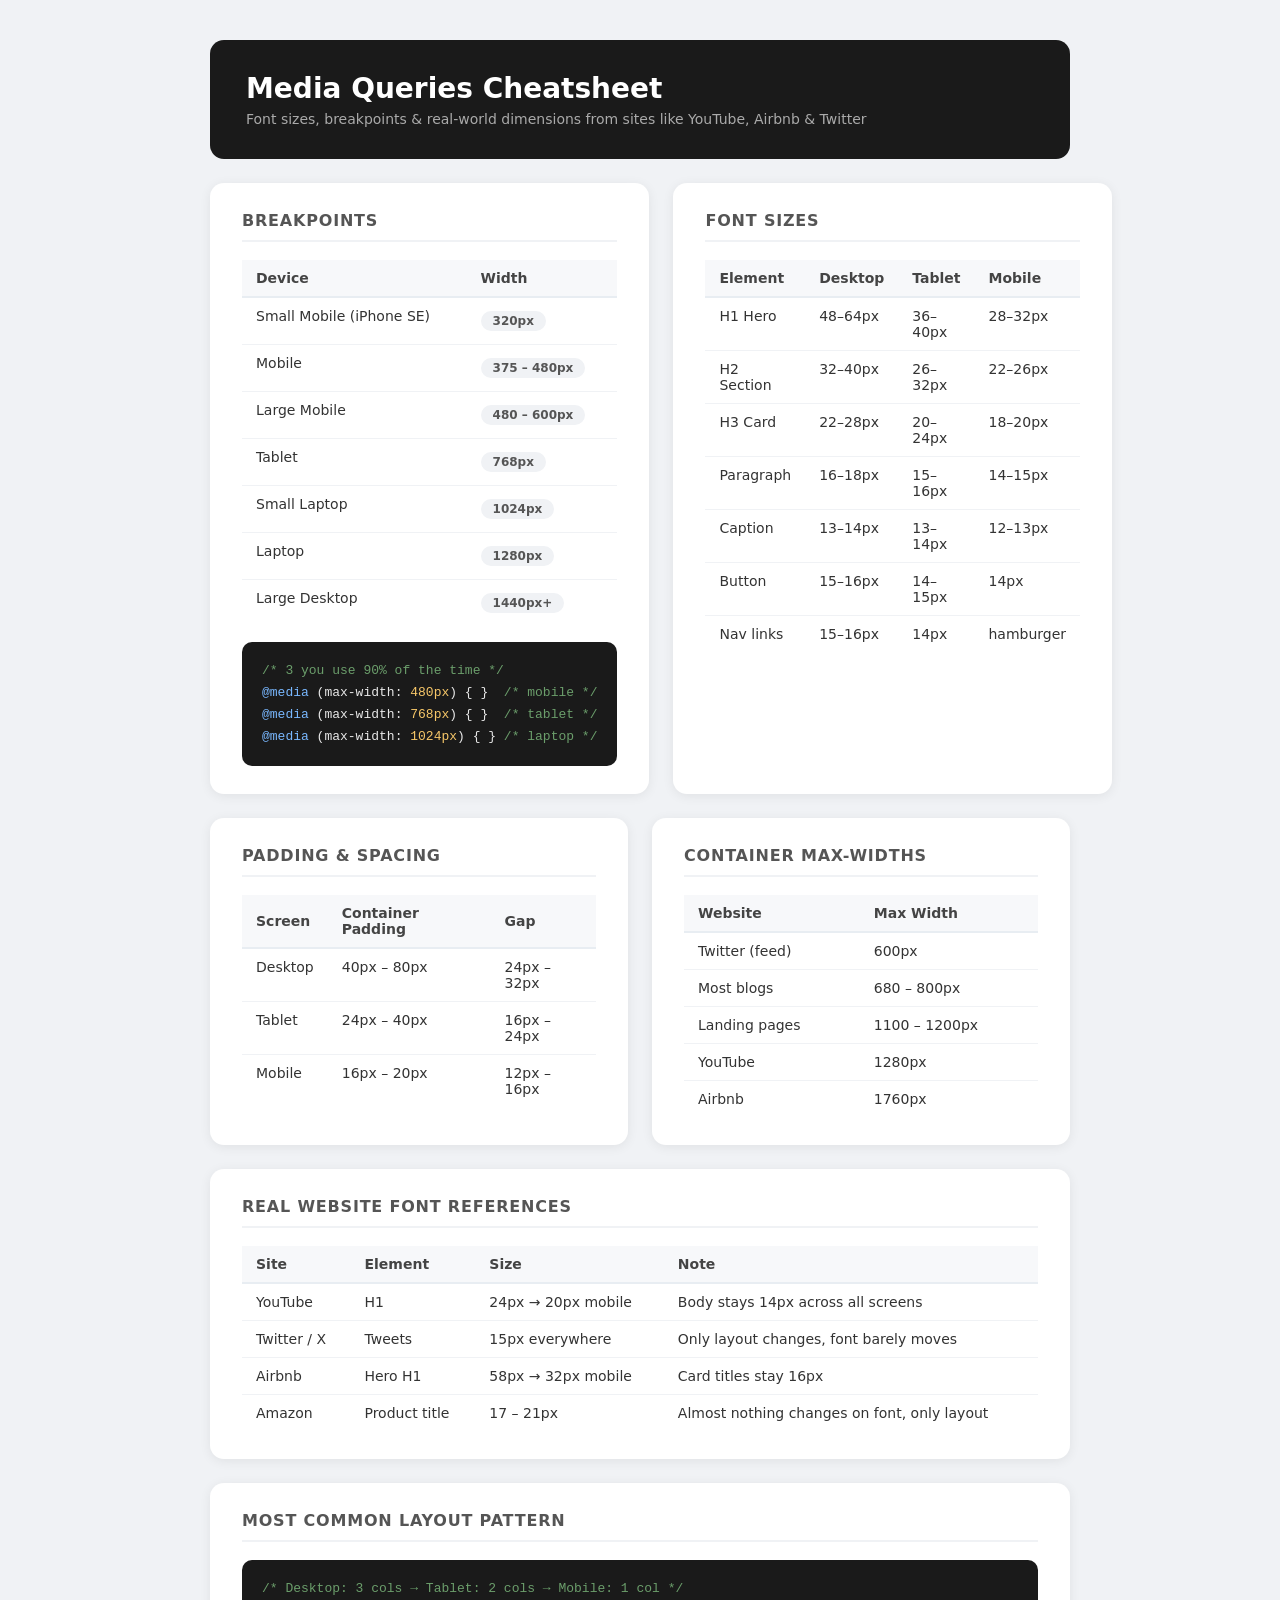
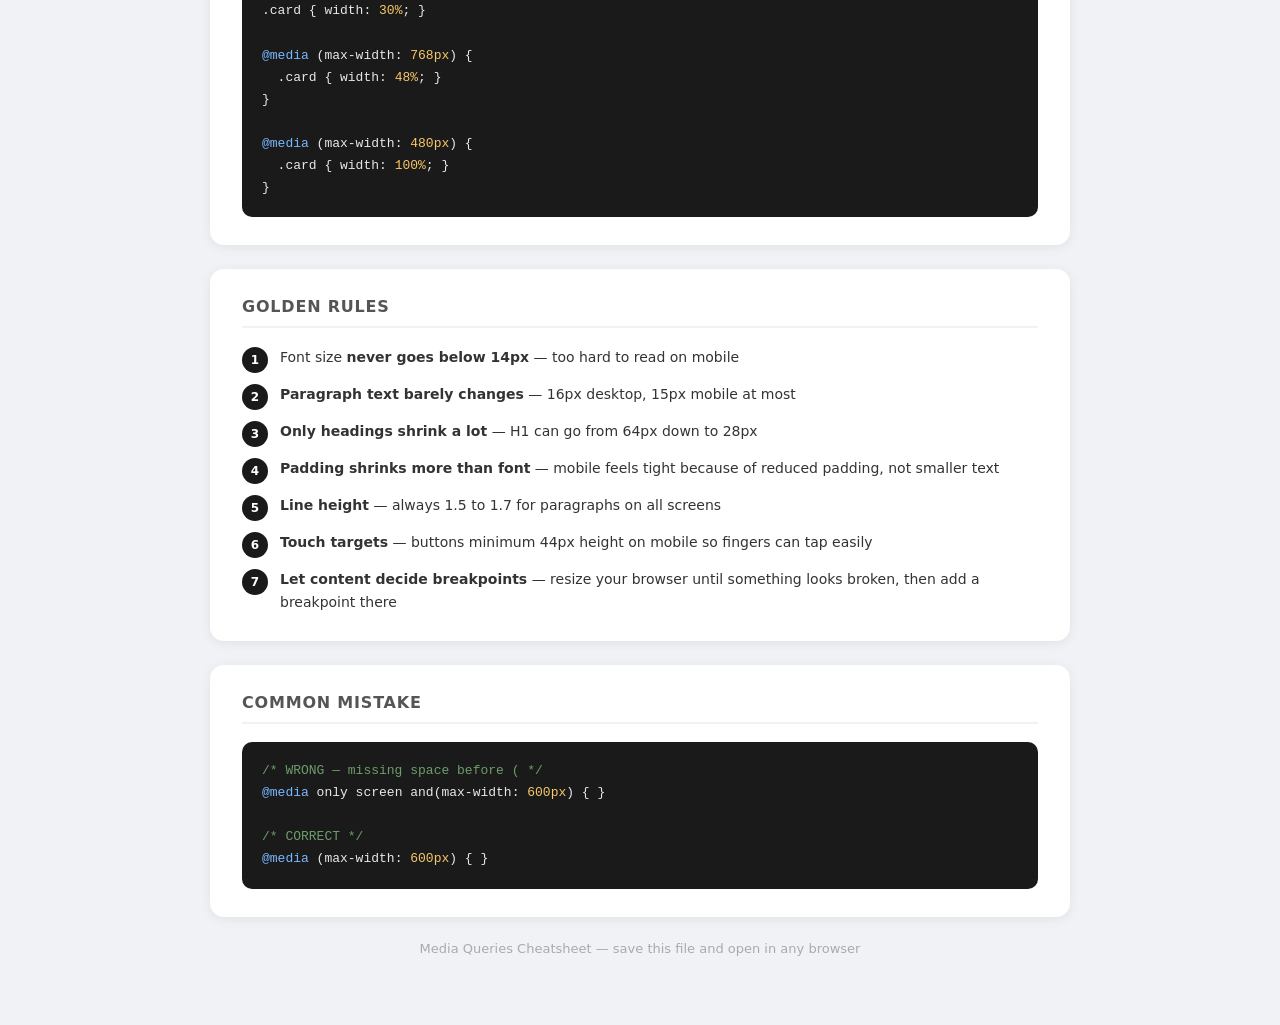
<file: index.html>
<!doctype html>
<html lang="en">
  <head>
    <meta charset="UTF-8" />
    <meta name="viewport" content="width=device-width, initial-scale=1.0" />
    <title>Media Queries Cheatsheet</title>
    <link rel="stylesheet" href="style.css" />
  </head>
  <body>
    <div class="page">
      <!-- Header -->
      <div class="header">
        <h1>Media Queries Cheatsheet</h1>
        <p>
          Font sizes, breakpoints &amp; real-world dimensions from sites like
          YouTube, Airbnb &amp; Twitter
        </p>
      </div>

      <!-- Syntax -->

      <!-- Breakpoints + Font Sizes side by side -->
      <div class="grid-2">
        <div class="card">
          <h2>Breakpoints</h2>
          <table>
            <thead>
              <tr>
                <th>Device</th>
                <th>Width</th>
              </tr>
            </thead>
            <tbody>
              <tr>
                <td>Small Mobile (iPhone SE)</td>
                <td><span class="pill">320px</span></td>
              </tr>
              <tr>
                <td>Mobile</td>
                <td><span class="pill">375 – 480px</span></td>
              </tr>
              <tr>
                <td>Large Mobile</td>
                <td><span class="pill">480 – 600px</span></td>
              </tr>
              <tr>
                <td>Tablet</td>
                <td><span class="pill">768px</span></td>
              </tr>
              <tr>
                <td>Small Laptop</td>
                <td><span class="pill">1024px</span></td>
              </tr>
              <tr>
                <td>Laptop</td>
                <td><span class="pill">1280px</span></td>
              </tr>
              <tr>
                <td>Large Desktop</td>
                <td><span class="pill">1440px+</span></td>
              </tr>
            </tbody>
          </table>
          <pre
            style="margin-top: 16px"
          ><code><span class="comment">/* 3 you use 90% of the time */</span>
<span class="keyword">@media</span> (max-width: <span class="value">480px</span>) { }  <span class="comment">/* mobile */</span>
<span class="keyword">@media</span> (max-width: <span class="value">768px</span>) { }  <span class="comment">/* tablet */</span>
<span class="keyword">@media</span> (max-width: <span class="value">1024px</span>) { } <span class="comment">/* laptop */</span></code></pre>
        </div>

        <div class="card">
          <h2>Font Sizes</h2>
          <table>
            <thead>
              <tr>
                <th>Element</th>
                <th>Desktop</th>
                <th>Tablet</th>
                <th>Mobile</th>
              </tr>
            </thead>
            <tbody>
              <tr>
                <td>H1 Hero</td>
                <td>48–64px</td>
                <td>36–40px</td>
                <td>28–32px</td>
              </tr>
              <tr>
                <td>H2 Section</td>
                <td>32–40px</td>
                <td>26–32px</td>
                <td>22–26px</td>
              </tr>
              <tr>
                <td>H3 Card</td>
                <td>22–28px</td>
                <td>20–24px</td>
                <td>18–20px</td>
              </tr>
              <tr>
                <td>Paragraph</td>
                <td>16–18px</td>
                <td>15–16px</td>
                <td>14–15px</td>
              </tr>
              <tr>
                <td>Caption</td>
                <td>13–14px</td>
                <td>13–14px</td>
                <td>12–13px</td>
              </tr>
              <tr>
                <td>Button</td>
                <td>15–16px</td>
                <td>14–15px</td>
                <td>14px</td>
              </tr>
              <tr>
                <td>Nav links</td>
                <td>15–16px</td>
                <td>14px</td>
                <td>hamburger</td>
              </tr>
            </tbody>
          </table>
        </div>
      </div>

      <!-- Padding & Container -->
      <div class="grid-2">
        <div class="card">
          <h2>Padding &amp; Spacing</h2>
          <table>
            <thead>
              <tr>
                <th>Screen</th>
                <th>Container Padding</th>
                <th>Gap</th>
              </tr>
            </thead>
            <tbody>
              <tr>
                <td>Desktop</td>
                <td>40px – 80px</td>
                <td>24px – 32px</td>
              </tr>
              <tr>
                <td>Tablet</td>
                <td>24px – 40px</td>
                <td>16px – 24px</td>
              </tr>
              <tr>
                <td>Mobile</td>
                <td>16px – 20px</td>
                <td>12px – 16px</td>
              </tr>
            </tbody>
          </table>
        </div>

        <div class="card">
          <h2>Container Max-Widths</h2>
          <table>
            <thead>
              <tr>
                <th>Website</th>
                <th>Max Width</th>
              </tr>
            </thead>
            <tbody>
              <tr>
                <td>Twitter (feed)</td>
                <td>600px</td>
              </tr>
              <tr>
                <td>Most blogs</td>
                <td>680 – 800px</td>
              </tr>
              <tr>
                <td>Landing pages</td>
                <td>1100 – 1200px</td>
              </tr>
              <tr>
                <td>YouTube</td>
                <td>1280px</td>
              </tr>
              <tr>
                <td>Airbnb</td>
                <td>1760px</td>
              </tr>
            </tbody>
          </table>
        </div>
      </div>

      <!-- Real website reference -->
      <div class="card">
        <h2>Real Website Font References</h2>
        <table>
          <thead>
            <tr>
              <th>Site</th>
              <th>Element</th>
              <th>Size</th>
              <th>Note</th>
            </tr>
          </thead>
          <tbody>
            <tr>
              <td>YouTube</td>
              <td>H1</td>
              <td>24px → 20px mobile</td>
              <td>Body stays 14px across all screens</td>
            </tr>
            <tr>
              <td>Twitter / X</td>
              <td>Tweets</td>
              <td>15px everywhere</td>
              <td>Only layout changes, font barely moves</td>
            </tr>
            <tr>
              <td>Airbnb</td>
              <td>Hero H1</td>
              <td>58px → 32px mobile</td>
              <td>Card titles stay 16px</td>
            </tr>
            <tr>
              <td>Amazon</td>
              <td>Product title</td>
              <td>17 – 21px</td>
              <td>Almost nothing changes on font, only layout</td>
            </tr>
          </tbody>
        </table>
      </div>

      <!-- Layout pattern -->
      <div class="card">
        <h2>Most Common Layout Pattern</h2>
        <pre><code><span class="comment">/* Desktop: 3 cols → Tablet: 2 cols → Mobile: 1 col */</span>
.card { width: <span class="value">30%</span>; }

<span class="keyword">@media</span> (max-width: <span class="value">768px</span>) {
  .card { width: <span class="value">48%</span>; }
}

<span class="keyword">@media</span> (max-width: <span class="value">480px</span>) {
  .card { width: <span class="value">100%</span>; }
}</code></pre>
      </div>

      <!-- Golden Rules -->
      <div class="card">
        <h2>Golden Rules</h2>
        <div class="rules">
          <div class="rule">
            <div class="rule-num">1</div>
            <span
              >Font size <strong>never goes below 14px</strong> — too hard to
              read on mobile</span
            >
          </div>
          <div class="rule">
            <div class="rule-num">2</div>
            <span
              ><strong>Paragraph text barely changes</strong> — 16px desktop,
              15px mobile at most</span
            >
          </div>
          <div class="rule">
            <div class="rule-num">3</div>
            <span
              ><strong>Only headings shrink a lot</strong> — H1 can go from 64px
              down to 28px</span
            >
          </div>
          <div class="rule">
            <div class="rule-num">4</div>
            <span
              ><strong>Padding shrinks more than font</strong> — mobile feels
              tight because of reduced padding, not smaller text</span
            >
          </div>
          <div class="rule">
            <div class="rule-num">5</div>
            <span
              ><strong>Line height</strong> — always 1.5 to 1.7 for paragraphs
              on all screens</span
            >
          </div>
          <div class="rule">
            <div class="rule-num">6</div>
            <span
              ><strong>Touch targets</strong> — buttons minimum 44px height on
              mobile so fingers can tap easily</span
            >
          </div>
          <div class="rule">
            <div class="rule-num">7</div>
            <span
              ><strong>Let content decide breakpoints</strong> — resize your
              browser until something looks broken, then add a breakpoint
              there</span
            >
          </div>
        </div>
      </div>

      <!-- Common mistake -->
      <div class="card">
        <h2>Common Mistake</h2>
        <pre><code><span class="comment">/* WRONG — missing space before ( */</span>
<span class="keyword">@media</span> only screen and(max-width: <span class="value">600px</span>) { }

<span class="comment">/* CORRECT */</span>
<span class="keyword">@media</span> (max-width: <span class="value">600px</span>) { }</code></pre>
      </div>

      <div class="footer">
        Media Queries Cheatsheet — save this file and open in any browser
      </div>
    </div>
  </body>
</html>
</file>
<file: style.css>
* {
  margin: 0;
  padding: 0;
  box-sizing: border-box;
}

body {
  font-family:
    system-ui,
    -apple-system,
    sans-serif;
  background: #f0f2f5;
  color: #1a1a1a;
  padding: 40px 20px;
}

.page {
  max-width: 860px;
  margin: 0 auto;
  display: flex;
  flex-direction: column;
  gap: 24px;
}

/* Header */
.header {
  background: #1a1a1a;
  color: white;
  border-radius: 14px;
  padding: 32px 36px;
}
.header h1 {
  font-size: 28px;
  font-weight: 700;
  margin-bottom: 6px;
}
.header p {
  font-size: 14px;
  color: #aaa;
}

/* Cards */
.card {
  background: white;
  border-radius: 14px;
  padding: 28px 32px;
  box-shadow: 0 2px 12px rgba(0, 0, 0, 0.07);
}
.card h2 {
  font-size: 16px;
  font-weight: 700;
  text-transform: uppercase;
  letter-spacing: 0.8px;
  color: #555;
  margin-bottom: 18px;
  padding-bottom: 10px;
  border-bottom: 2px solid #f0f2f5;
}

/* Two column grid */
.grid-2 {
  display: grid;
  grid-template-columns: 1fr 1fr;
  gap: 24px;
}

/* Tables */
table {
  width: 100%;
  border-collapse: collapse;
  font-size: 14px;
}
thead tr {
  background: #f7f8fa;
}
th {
  text-align: left;
  padding: 10px 14px;
  font-weight: 600;
  color: #444;
  border-bottom: 2px solid #e8edf2;
}
td {
  padding: 10px 14px;
  border-bottom: 1px solid #f0f2f5;
  color: #333;
  vertical-align: top;
}
tr:last-child td {
  border-bottom: none;
}

/* Code blocks */
pre {
  background: #1a1a1a;
  color: #e8e8e8;
  border-radius: 10px;
  padding: 18px 20px;
  font-size: 13px;
  line-height: 1.7;
  overflow-x: auto;
  margin-top: 6px;
}
code {
  font-family: "Fira Code", "Courier New", monospace;
}
.comment {
  color: #6b9e6b;
}
.keyword {
  color: #79b8ff;
}
.value {
  color: #f8c869;
}

/* Tag pills */
.pill {
  display: inline-block;
  background: #f0f2f5;
  border-radius: 20px;
  padding: 3px 12px;
  font-size: 12px;
  font-weight: 600;
  color: #555;
  margin: 3px 3px 3px 0;
}
.pill-dark {
  background: #1a1a1a;
  color: white;
}

/* Rules list */
.rules {
  display: flex;
  flex-direction: column;
  gap: 10px;
}
.rule {
  display: flex;
  align-items: flex-start;
  gap: 12px;
  font-size: 14px;
  line-height: 1.6;
  color: #333;
}
.rule-num {
  min-width: 26px;
  height: 26px;
  background: #1a1a1a;
  color: white;
  border-radius: 50%;
  font-size: 12px;
  font-weight: 700;
  display: flex;
  align-items: center;
  justify-content: center;
  margin-top: 1px;
}

/* Footer */
.footer {
  text-align: center;
  font-size: 13px;
  color: #aaa;
  padding-bottom: 10px;
}
</file>
